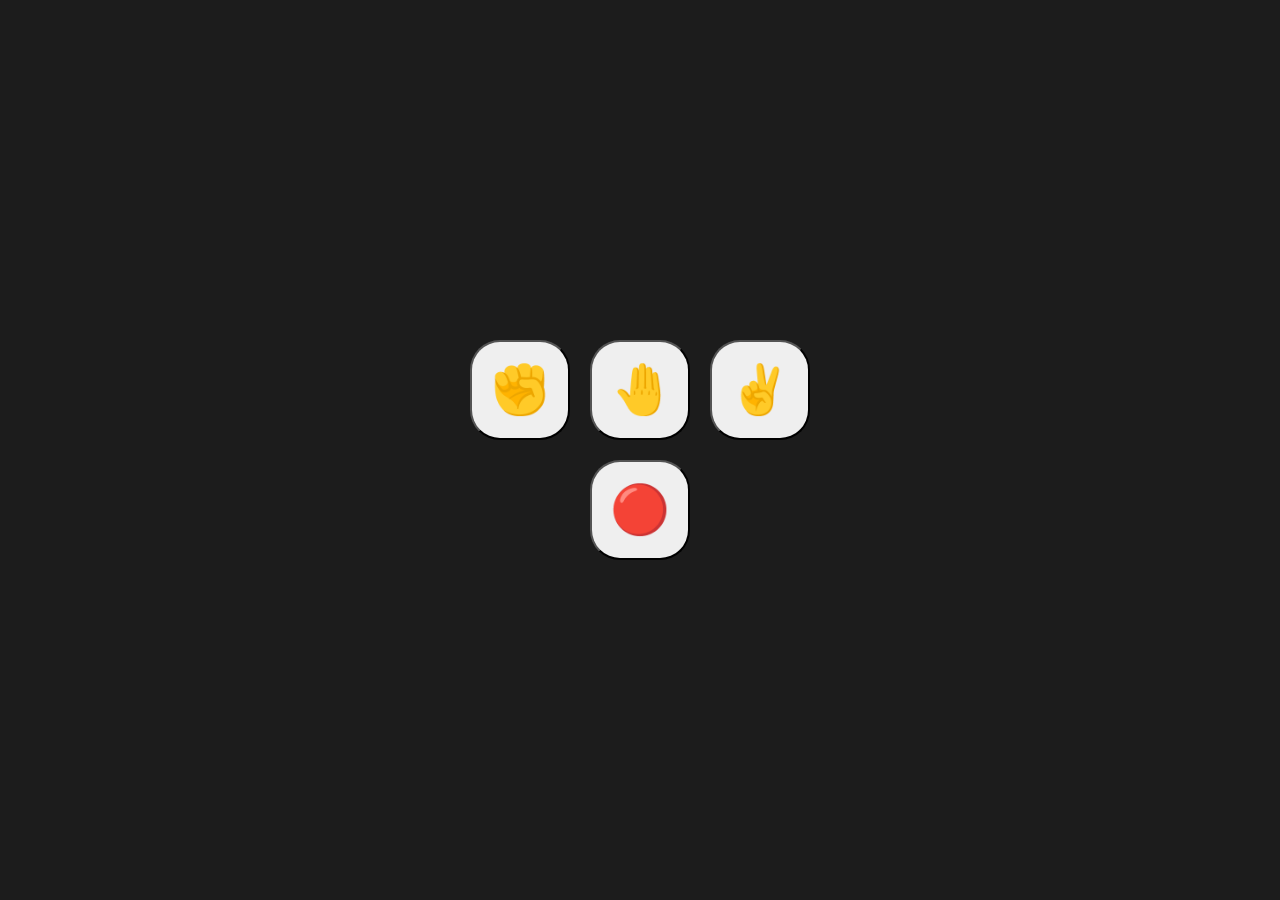
<file: index.html>
<!DOCTYPE html>
<html>

<head>
  <meta charset="utf-8">
  <meta name="viewport" content="width=device-width">
  <title>replit</title>
  <link href="style.css" rel="stylesheet" type="text/css" />
</head>

<body>
  <div class="wrapper">
    <div class="buttons">
      <button class="rpsButton" value="Rock">✊</button>
      <button class="rpsButton" value="Paper">🤚</button>
      <button class="rpsButton" value="Scissors">✌</button>
    </div>
    <div class="resultContainer">
      <div id="player-score"></div>
      <div id="hands"></div>
      <div id="result"></div>
      <button id='endGameButton' onclick="endGame(totalScore)">🔴</button>
    </div>
  </div>

  <script src="script.js"></script>
</body>

</html>
</file>
<file: style.css>
html,
body {
  height: 100%;
  width: 100%;
  padding: 0;
  margin: 0;
}

.wrapper {
  background: #1c1c1c;
  color: white;
  display: flex;
  align-items: center;
  justify-content: center;
  width: 100%;
  height: 100%;
  flex-direction: column;
}

.buttons {
  display: flex;
  gap: 20px;
}

button {
  height: 100px;
  width: 100px;
  font-size: 48px;
  border-radius: 30px;
  cursor: pointer;

}

.resultContainer {
  font-size: 2rem;
  text-align: center;
  margin-top: 20px;
}
</file>
<file: rockPaper/rockPaper/style.css>
html,
body {
  height: 100%;
  width: 100%;
  padding: 0;
  margin: 0;
}

.wrapper {
  background: #1c1c1c;
  color: white;
  display: flex;
  align-items: center;
  justify-content: center;
  width: 100%;
  height: 100%;
  flex-direction: column;
}

.buttons {
  display: flex;
  gap: 20px;
}

button {
  height: 100px;
  width: 100px;
  font-size: 48px;
  border-radius: 30px;
  cursor: pointer;

}

.resultContainer {
  font-size: 2rem;
  text-align: center;
  margin-top: 20px;
}
</file>
